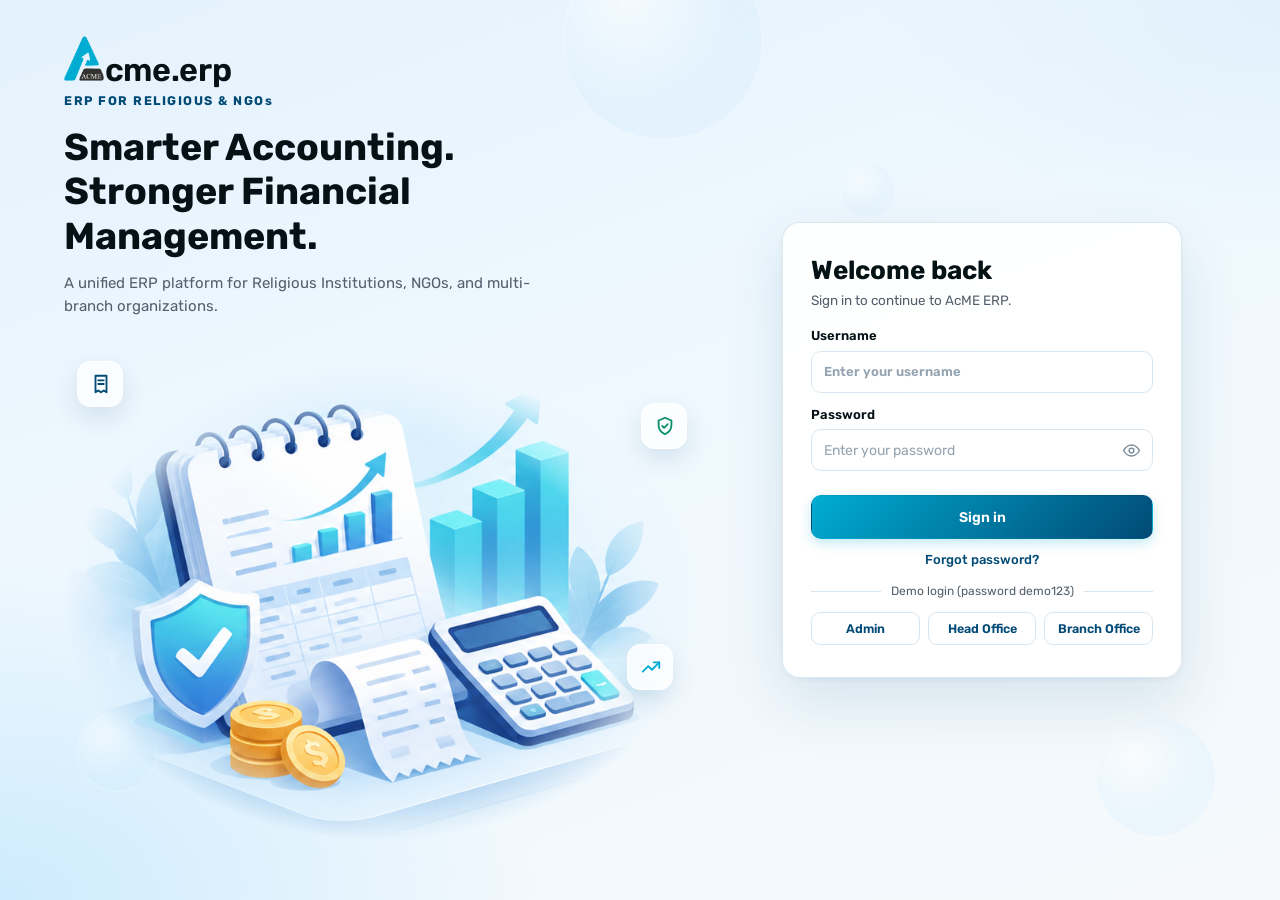
<file: index.html>
<!doctype html><meta charset=utf-8><link rel=icon href="data:image/svg+xml,%3Csvg xmlns=%27http://www.w3.org/2000/svg%27 viewBox=%270 0 32 32%27%3E%3Crect width=%2732%27 height=%2732%27 rx=%277%27 fill=%27%23005B96%27/%3E%3Ctext x=%2716%27 y=%2722%27 font-family=%27Arial%27 font-weight=%27700%27 font-size=%2715%27 fill=%27%23fff%27 text-anchor=%27middle%27%3EA%3C/text%3E%3C/svg%3E"><title>AcME ERP</title><script src="js/mock-data.js"></script><script>location.replace(HOME[sessionStorage.getItem('role')]||'login.html')</script>
</file>
<file: css/style.css>
@import url('https://fonts.googleapis.com/css2?family=Rubik:wght@400;500;600;700&display=swap');

/* =====================================================================
   AcME ERP – design system (tokens, header, navigation, components)
   ===================================================================== */
:root{
  --p:#00A8CC;--ph:#0092B3;--s:#005B96;--d:#003B70;--lc:#EAF7FC;--bg:#F4F7FA;
  --t:#1E3A52;--t2:#64748B;--bd:#E2EAF1;--ok:#16A34A;--wn:#F59E0B;--er:#EF4444;
  --g:linear-gradient(135deg,#00A8CC,#005B96);
  --gn:linear-gradient(90deg,#003B70,#005B96 60%,#0076AE);
  --rad:12px;
  --sh:0 1px 2px rgba(0,59,112,.05),0 4px 14px rgba(0,59,112,.05);
  --sh2:0 16px 40px rgba(0,59,112,.18);
  --hb:54px;--nb:40px;--hh:94px; /* header bar, nav bar, total header height (54 + 40); JS (topbar) replaces --hh with the measured header height */
  --hv:rgba(0,168,204,.11); /* row hover tint (dropdowns, sidebar, report menus) */
}
/* invisible scrollbars in the portals (html.app is set by topbar); wheel, touchpad, touch and keyboard scrolling still work */
html.app,html.app *{scrollbar-width:none;-ms-overflow-style:none}
html.app::-webkit-scrollbar,html.app *::-webkit-scrollbar{width:0;height:0;display:none}*{box-sizing:border-box}[hidden]{display:none!important}
body{margin:0;font:14px/1.5 Rubik,'Segoe UI',system-ui,sans-serif;color:var(--t);background:var(--bg)}
a{color:inherit;text-decoration:none}
h1,h2,h3{margin:0}h1{font-size:24px;color:var(--d)}h2{font-size:15px;color:var(--d)}
.ic{width:18px;height:18px;flex:none;fill:none;stroke:currentColor;stroke-width:2;stroke-linecap:round;stroke-linejoin:round;vertical-align:middle}
:focus-visible{outline:2px solid var(--p);outline-offset:2px}

/* ---------- Brand / logo ---------- */
.logo{display:flex;align-items:center;gap:6px;font-weight:700;color:var(--s)}
.logo-img{height:52px;width:auto;display:block}
.wm{display:inline-flex;align-items:center;gap:6px;font-size:24px;line-height:1;letter-spacing:-.02em}
.wm b{color:var(--d);font-weight:700}.wm em{font-style:normal;color:var(--p)}
.wm i{font-style:normal;font-size:12px;font-weight:700;letter-spacing:.08em;color:#fff;background:var(--g);padding:4px 7px;border-radius:6px}
.mark{font-size:22px;color:var(--p)}

/* ---------- Header ---------- */
.top{position:sticky;top:0;z-index:40;background:#fff;box-shadow:0 1px 0 var(--bd),0 6px 18px rgba(0,59,112,.06)}
.hbar{display:grid;grid-template-columns:1fr auto 1fr;align-items:center;gap:16px;height:var(--hb);padding:0 20px;margin:0}
.hl{display:flex;align-items:center;gap:10px;min-width:0}
.brand-title{text-align:center;display:flex;align-items:center;gap:12px}
.brand-title span{font-weight:700;font-size:clamp(15px,1.35vw,19px);line-height:1.2;letter-spacing:.1em;white-space:nowrap;
  background:linear-gradient(90deg,var(--d),var(--s) 45%,var(--p));-webkit-background-clip:text;background-clip:text;color:transparent}
.brand-title::before,.brand-title::after{content:"";width:28px;height:2px;border-radius:2px;background:linear-gradient(90deg,transparent,var(--p))}
.brand-title::after{transform:scaleX(-1)}
.right{display:flex;align-items:center;justify-content:flex-end;gap:10px;position:relative}
.ib{border:1px solid var(--bd);background:#fff;color:var(--s);border-radius:10px;width:38px;height:38px;cursor:pointer;position:relative;display:inline-grid;place-items:center;transition:background .15s,border-color .15s}
.ib:hover{background:var(--lc);border-color:#bfe6f1}
.ib i{position:absolute;top:-5px;right:-5px;background:var(--er);color:#fff;font:600 10px/16px Rubik,sans-serif;font-style:normal;border-radius:8px;min-width:16px;text-align:center;box-shadow:0 0 0 2px #fff}
.nav-tg{display:none}
.pf{display:flex;align-items:center;gap:10px;border:1px solid var(--bd);background:#fff;border-radius:999px;padding:3px 10px 3px 3px;cursor:pointer;font:inherit;color:var(--t);transition:background .15s,border-color .15s}
.pf:hover,.pf[aria-expanded="true"]{background:var(--lc);border-color:#bfe6f1}
.pf-t{display:grid;text-align:left;line-height:1.15}.pf-t small{color:var(--t2);font-size:11px}.pf-t b{font-size:13px;color:var(--d)}
.pf .cv-i{width:14px;height:14px;color:var(--t2);transition:transform .2s}.pf[aria-expanded="true"] .cv-i{transform:rotate(180deg)}
.av{width:32px;height:32px;border-radius:50%;background:var(--g);color:#fff;display:inline-grid;place-items:center;flex:none}.av .ic{width:17px;height:17px}.av.lg{width:42px;height:42px}
.chip{background:var(--lc);color:var(--s);border-radius:20px;padding:5px 12px;font-size:12px;font-weight:600;white-space:nowrap}

/* header menus (notifications / profile) */
.menu{position:absolute;top:calc(100% + 10px);right:0;width:300px;background:#fff;border:1px solid var(--bd);border-radius:14px;box-shadow:var(--sh2);padding:8px;display:none;z-index:45}
.menu.open{display:block;animation:pop .16s ease-out}
.menu .mh{margin:4px 8px 6px;font-size:12px;font-weight:600;color:var(--t2);text-transform:uppercase;letter-spacing:.06em}
.mi{display:flex;align-items:center;gap:10px;width:100%;padding:9px 10px;border-radius:8px;border:0;background:none;font:inherit;color:var(--t);text-align:left;cursor:pointer}
.mi .ic{color:var(--s);width:16px;height:16px}.mi:hover,.mi:focus-visible{background:var(--lc);color:var(--s)}
.mu{display:flex;gap:12px;align-items:center;padding:8px 10px 12px;margin-bottom:6px;border-bottom:1px solid var(--bd)}.mu small{display:block;color:var(--t2);font-size:12px}.mu b{color:var(--d)}
#lo{color:var(--er)}#lo .ic{color:var(--er)}
@keyframes pop{from{opacity:0;transform:translateY(-6px)}to{opacity:1;transform:none}}

/* ---------- Main navigation ---------- */
.nbar{display:flex;align-items:center;gap:8px;height:var(--nb);padding:0 10px;background:var(--gn)}
.links{display:flex;align-items:center;gap:3px;list-style:none;margin:0;padding:0;flex:1;min-width:0}
.links>li{position:relative}
.nl{display:flex;align-items:center;gap:5px;height:auto;min-width:0;margin:0;padding:5px 8px;line-height:20px;border-radius:7px;border:0;background:none;color:#d6ecf8;font:500 14px Rubik,'Segoe UI',sans-serif;cursor:pointer;white-space:nowrap;transition:background .15s,color .15s}
.nl .ic{width:17px;height:17px;opacity:.9}.nl .cv-i{width:14px;height:14px;transition:transform .2s}
.nl:hover,.dd.open>.nl{background:rgba(255,255,255,.12);color:#fff}
.nl.on{background:#fff;color:var(--s);box-shadow:0 2px 8px rgba(0,0,0,.12)}.nl.on .ic{opacity:1;color:var(--p)}
.nl:focus-visible{outline:2px solid #7fdcf0;outline-offset:1px}
.dd.open>.nl .cv-i{transform:rotate(180deg)}
.dm{display:none;position:absolute;top:calc(100% + 6px);left:0;min-width:180px;max-width:min(300px,calc(100vw - 24px));list-style:none;margin:0;padding:4px;background:#fff;border:1px solid var(--bd);border-radius:8px;box-shadow:var(--sh2);z-index:42}
.dm::before{content:"";position:absolute;left:0;right:0;top:-8px;height:8px} /* hover bridge */
.dd.open>.dm{display:block;animation:pop .16s ease-out}
/* dropdown rows: the whole row (icon + text + full width) is the link and the hover target */
.dm a,.dm .st{display:flex;align-items:center;gap:6px;width:100%;margin:0;padding:5px 8px;border:0;background:none;font-family:inherit;text-align:left;cursor:pointer;border-radius:6px;font-size:12.5px;line-height:1.4;color:var(--t);font-weight:500;white-space:nowrap;transition:background-color .16s ease,color .16s ease}
.dmi{width:20px;height:20px;border-radius:5px;background:var(--lc);color:var(--s);display:grid;place-items:center;flex:none;transition:background-color .16s ease,color .16s ease,transform .16s ease}.dmi .ic{width:14px;height:14px}
.dm a:hover,.dm .st:hover,.dm a:focus-visible,.dm .st:focus-visible,.dsm.open>.st{background:var(--hv);color:var(--s)}
/* icon tile animation (with the full-row highlight): fills with primary blue, icon turns white, slight pop */
.dm a:hover .dmi,.dm .st:hover .dmi,.dm a:focus-visible .dmi,.dm .st:focus-visible .dmi,.dsm.open>.st .dmi{background:var(--g);color:#fff;transform:scale(1.08)}
.dm a:focus-visible,.dm .st:focus-visible{outline:2px solid var(--p);outline-offset:-2px}
/* nested submenus: expand inside the panel (no off-screen flyouts) */
.dm .st .cv-s{width:14px;height:14px;margin-left:auto;transform:rotate(-90deg);transition:transform .15s;flex:none}
.dsm.open>.st .cv-s{transform:none}.dm .st.on{color:var(--s);font-weight:600}
.dm2{display:none;list-style:none;margin:2px 0 4px 20px;padding:0 0 0 8px;border-left:2px solid var(--lc)}.dsm.open>.dm2{display:block}
.dm2 a{padding:5px 8px}
/* active (current page): tinted row + cyan indicator + bold text; clearly different from hover */
.dm a.on{background:var(--hv);color:var(--s);font-weight:600;box-shadow:inset 3px 0 0 var(--p)}.dm a.on .dmi{background:var(--g);color:#fff}
.nx{display:flex;align-items:center;gap:8px;flex:none}.nx .chip{background:rgba(255,255,255,.14);color:#fff}
@media (hover:hover) and (min-width:901px){.dd:hover>.dm{display:block}.dd:hover>.nl{background:rgba(255,255,255,.12);color:#fff}.dd:hover>.nl.on{background:#fff;color:var(--s)}}
@media (min-width:901px) and (max-width:1180px){.links>li:nth-last-child(-n+2) .dm{left:auto;right:0}.nx .chip{display:none}}
/* long menus (e.g. Head Office: 9 modules) – tighten so they stay on one row on laptops */
@media (min-width:901px) and (max-width:1100px){.nbar{padding:0 8px}.links{gap:2px}.nl{padding:5px 6px;font-size:13px}.nl .ic{width:15px;height:15px}.nl .cv-i{width:12px;height:12px}}

/* ---------- Layout ---------- */
main{max-width:1400px;margin:0 auto;padding:24px 20px}
.hd{display:flex;justify-content:space-between;align-items:flex-end;flex-wrap:wrap;gap:12px;margin-bottom:20px}.hd p{margin:4px 0 0;color:var(--t2)}
.hd-act{display:flex;gap:10px;flex-wrap:wrap;align-items:center}
.eyebrow{display:inline-flex;align-items:center;gap:6px;font-size:12px;font-weight:600;letter-spacing:.08em;text-transform:uppercase;color:var(--p)!important;margin:0 0 4px!important}
.grid{display:grid;gap:16px;margin-bottom:16px}
.g6{grid-template-columns:repeat(auto-fit,minmax(min(190px,100%),1fr))}
.g5{grid-template-columns:repeat(auto-fit,minmax(min(200px,100%),1fr))}
.g2{grid-template-columns:repeat(auto-fit,minmax(min(380px,100%),1fr))}
.card{background:#fff;border:1px solid var(--bd);border-radius:var(--rad);padding:16px;box-shadow:var(--sh);min-width:0}.card h2{margin-bottom:12px}
.kpi small{color:var(--t2)}.kpi b{display:block;font-size:24px;margin:4px 0;color:var(--s)}.kpi.hero{background:var(--g);color:#fff;border:0}.kpi.hero b,.kpi.hero small,.kpi.hero span{color:#fff}
.up{color:var(--ok);font-size:12px}.dn{color:var(--er);font-size:12px}
.demo-note{display:flex;align-items:center;gap:8px;background:#fff8e6;border:1px solid #fde7b0;color:#8a5a00;border-radius:10px;padding:8px 12px;font-size:13px;margin-bottom:16px}.demo-note .ic{width:16px;height:16px}

/* ---------- Buttons + forms ---------- */
.btn{display:inline-flex;align-items:center;justify-content:center;gap:6px;border:1px solid var(--bd);background:#fff;color:var(--t);border-radius:8px;padding:8px 14px;font:600 13px Rubik,'Segoe UI',sans-serif;cursor:pointer;transition:background .15s,border-color .15s,color .15s,box-shadow .15s}
.btn:hover{border-color:var(--p);color:var(--s)}
.btn.pr{background:var(--g);border-color:transparent;color:#fff;box-shadow:0 4px 12px rgba(0,168,204,.25)}.btn.pr:hover{background:linear-gradient(135deg,#0092B3,#004F84);color:#fff}
.btn.sm{padding:4px 10px;font-size:12px}.btn.red{color:var(--er)}.btn.red:hover{border-color:var(--er)}
.btn.ok{background:var(--ok);border-color:var(--ok);color:#fff}.btn.wn{background:var(--wn);border-color:var(--wn);color:#fff}.btn.dg{background:var(--er);border-color:var(--er);color:#fff}
.btn.out{background:#fff;border-color:var(--p);color:var(--s)}.btn.gh{border-color:transparent;background:transparent;color:var(--s)}
.btn .ic{width:15px;height:15px}.ic-btn{width:32px;height:32px;padding:0}
input,select,textarea{font:inherit;border:1px solid var(--bd);border-radius:8px;padding:8px 10px;background:#fff;color:var(--t);width:100%}
input:focus,select:focus,textarea:focus{outline:2px solid var(--p);outline-offset:1px}
.srch{position:relative;display:block}.srch .ic{position:absolute;left:10px;top:50%;transform:translateY(-50%);width:16px;height:16px;color:var(--t2);pointer-events:none}.srch input{padding-left:34px}
.filters{display:flex;gap:10px;flex-wrap:wrap;margin-bottom:16px}.filters>*{flex:1;min-width:150px}

/* ---------- Tables ---------- */
.scroll{overflow-x:auto}table{width:100%;border-collapse:collapse}
th{text-align:left;color:var(--t2);font-weight:600;font-size:12px;padding:9px 8px;border-bottom:2px solid var(--bd);background:#f8fbfd;cursor:pointer;white-space:nowrap}
td{padding:10px 8px;border-bottom:1px solid var(--bd);white-space:nowrap}tbody tr{transition:background .12s}tbody tr:hover{background:#f6fbfd}
.num{text-align:right;font-variant-numeric:tabular-nums}tfoot td{font-weight:700;background:var(--lc)}
.tools{margin-bottom:10px;max-width:280px}.pg{display:flex;justify-content:space-between;align-items:center;margin-top:10px;color:var(--t2)}.empty{text-align:center;color:var(--t2);padding:24px}
.badge{display:inline-block;padding:2px 9px;border-radius:6px;font-size:12px;font-weight:600;white-space:nowrap}
.ok{background:#16a34a1a;color:var(--ok)}.warn{background:#f59e0b24;color:#b45309}.err{background:#ef44441a;color:var(--er)}.info{background:var(--lc);color:var(--s)}
.row{display:flex;justify-content:space-between;align-items:center;gap:8px;padding:9px 0;border-bottom:1px solid var(--bd)}.row:last-child{border:0}.row small{color:var(--t2);display:block}
.sub{display:block;color:var(--t2);font-size:12px}

/* ---------- Modal + toast ---------- */
.ov{position:fixed;inset:0;background:rgba(0,59,112,.45);display:none;place-items:center;z-index:60;padding:16px}.ov.open{display:grid}
.mod{background:#fff;border-radius:16px;padding:22px;width:100%;max-width:520px;max-height:90vh;overflow:auto;box-shadow:var(--sh2);animation:pop .18s ease-out}.mod h2{font-size:18px;margin-bottom:12px}.mod .act{display:flex;gap:8px;justify-content:flex-end;margin-top:14px;flex-wrap:wrap}
.fg{display:grid;grid-template-columns:1fr 1fr;gap:10px}.fg label{font-size:12px;color:var(--t2)}.fg .w{grid-column:1/-1}.er{color:var(--er);font-size:12px;min-height:16px}
#toast{position:fixed;bottom:20px;right:20px;background:var(--d);color:#fff;padding:10px 16px;border-radius:10px;z-index:99;display:none;box-shadow:var(--sh2);max-width:calc(100vw - 40px)}
.cv{position:relative;height:260px}

/* shared animation + progress bar (maintenance gears, Branch/Reports) */
@keyframes rot{to{transform:rotate(360deg)}}
.bar{height:8px;background:var(--lc);border-radius:4px;overflow:hidden}.bar span{display:block;height:100%;background:var(--g);border-radius:4px}

/* ---------- Under Development page ---------- */
/* fills exactly the space below the header (measured --hh) and centres the card; spacing scales with viewport height so it fits without scrolling */
.ud{min-height:calc(100vh - var(--hh));min-height:calc(100dvh - var(--hh));display:grid;place-items:center;align-content:center;padding:clamp(12px,3vh,28px) 16px;background:radial-gradient(circle at 50% 0,#dff3fa,transparent 60%)}
.ud-card{width:100%;max-width:600px;background:#fff;border:1px solid var(--bd);border-radius:20px;box-shadow:var(--sh2);padding:clamp(18px,4vh,30px) clamp(18px,3vw,30px);text-align:center;animation:pop .35s ease-out}
.ud-art{width:clamp(84px,17vh,136px);height:clamp(84px,17vh,136px);margin:0 auto clamp(8px,1.6vh,14px)}.ud-art svg{width:100%;height:100%}
.ud-art .ring{transform-origin:80px 80px;animation:rot 14s linear infinite}.ud-art .cone{animation:bob 3.2s ease-in-out infinite}
@keyframes bob{50%{transform:translateY(-4px)}}
.mt-art .g1{transform-origin:66px 74px;animation:rot 14s linear infinite}.mt-art .g2{transform-origin:113px 109px;animation:rot 9s linear infinite reverse}
.ud-pill{display:inline-flex;align-items:center;gap:6px;background:var(--lc);color:var(--s);font-weight:600;font-size:12px;letter-spacing:.06em;text-transform:uppercase;border-radius:999px;padding:5px 12px}.ud-pill .ic{width:15px;height:15px}
.ud-path{margin:clamp(6px,1.4vh,12px) 0 2px;color:var(--t2);font-size:13px}
.ud-card h1{font-size:clamp(20px,3vw,28px);margin:2px 0 clamp(6px,1.4vh,12px);line-height:1.25}
.ud-card h2{font-size:17px;color:var(--s);margin-bottom:6px}
.ud-card p.msg{color:var(--t2);max-width:460px;margin:0 auto clamp(12px,2.4vh,20px)}
.ud-card>:last-child{margin-bottom:0}
.ud-warn{display:none;margin:0 auto clamp(10px,2vh,16px);max-width:460px}.ud-warn.show{display:flex}
@media (prefers-reduced-motion:reduce){*,*::before,*::after{animation:none!important;transition:none!important}}

/* ---------- Responsive ---------- */
@media (max-width:1100px){.brand-title::before,.brand-title::after{display:none}.pf-t{display:none}.pf{padding:3px}}
@media (max-width:900px){
  :root{--hb:54px;--hh:54px}
  .hbar{padding:0 12px;gap:10px}
  .nav-tg{display:inline-grid}
  .nbar{display:none;position:absolute;top:100%;left:0;right:0;height:auto;max-height:calc(100vh - var(--hh));overflow:auto;flex-direction:column;align-items:stretch;padding:10px 12px 16px;box-shadow:0 18px 30px rgba(0,59,112,.25)}
  .top.nav-open .nbar{display:flex}
  .links{flex-direction:column;align-items:stretch;gap:2px}
  .nl{width:100%;height:44px;padding:0 12px;gap:8px}.dt .cv-i{margin-left:auto}
  .dm{position:static;min-width:0;max-width:none;margin:2px 0 4px;box-shadow:none;border:0;background:rgba(255,255,255,.08);border-radius:8px}
  .dm::before{display:none}
  .dm a,.dm .st{color:#e3f2fb;white-space:normal;min-height:40px}.dm2{border-left-color:rgba(255,255,255,.2)}.dm .dmi{background:rgba(255,255,255,.12);color:#fff}
  .dm a.on,.dm a:hover,.dm a:focus-visible,.dm .st:hover,.dm .st:focus-visible,.dm .st.on{background:rgba(255,255,255,.16);color:#fff}
  .nx{flex-wrap:wrap;padding-top:8px;border-top:1px solid rgba(255,255,255,.15);margin-top:6px}.nx>*{flex:1 1 auto}
  .menu{position:fixed;top:calc(var(--hh) + 6px);right:12px;left:auto;width:min(320px,calc(100vw - 24px))}
}
@media (max-width:700px){.fg{grid-template-columns:1fr}.chip{display:none}.nx .chip{display:inline-block}.hd h1{font-size:20px}.ud-card{padding:22px 18px}}
@media (max-width:600px){
  :root{--hb:74px;--hh:74px}
  .hbar{grid-template-columns:1fr auto;grid-template-rows:40px 22px;height:var(--hb);padding:4px 12px 6px;row-gap:2px}
  .brand-title{grid-column:1/-1;grid-row:2;justify-content:center}
  .brand-title span{font-size:13px;letter-spacing:.08em}
  .logo-img{height:40px}.wm{font-size:20px}
  main{padding:18px 14px}
}

/* ---------- Portal headers: wordmark (all portals); compact menus (Admin + Head Office) ---------- */
/* "Acme.erp" wordmark: the A logo is the first letter, followed by "cme.erp" on the same baseline */
.nav-admin .logo-wm,.nav-headoffice .logo-wm,.nav-branch .logo-wm{gap:1px;align-items:baseline}
.nav-admin .logo-wm .logo-img,.nav-headoffice .logo-wm .logo-img,.nav-branch .logo-wm .logo-img{height:32px}
.nav-admin .logo-txt,.nav-headoffice .logo-txt,.nav-branch .logo-txt{font-size:23px;font-weight:600;line-height:1;color:#041115;letter-spacing:-.01em;white-space:nowrap}
@media (max-width:900px){.nav-admin .logo-wm .logo-img,.nav-headoffice .logo-wm .logo-img,.nav-branch .logo-wm .logo-img{height:28px}.nav-admin .logo-txt,.nav-headoffice .logo-txt,.nav-branch .logo-txt{font-size:20px}}
/* compact dropdowns on desktop (mobile keeps 40px touch targets) */
@media (min-width:901px){
  /* dropdown rows share the base .dm rules above in every portal (same padding, full-row hover, radius) */
  .dm{min-width:168px}
  .dm .st.on{color:var(--s);font-weight:600;box-shadow:inset 3px 0 0 var(--p)}
  .nav-admin #umn,.nav-headoffice #umn{padding:4px;width:260px}
  .nav-admin #umn .mu,.nav-headoffice #umn .mu{padding:8px 10px 10px;margin-bottom:3px}
  .nav-admin #umn .mi,.nav-headoffice #umn .mi{gap:8px;padding:6px 10px;min-height:30px;font-size:13px;border-radius:6px}
  .nav-admin #umn .mi:hover,.nav-admin #umn .mi:focus-visible,.nav-headoffice #umn .mi:hover,.nav-headoffice #umn .mi:focus-visible{background:var(--hv);color:var(--s)}
}

/* ---------- Nested submenus open to the side on desktop (reusable; any depth) ----------
   Each .dm2 is positioned against its parent item (li.dsm): right of it, top aligned with the item
   (-4px = panel border + padding). JS (placeSub) flips it left when there is no room on the right
   and moves it up when it would leave the viewport. No container clips it (.dm has no overflow). */
@media (min-width:901px){
  .dsm{position:relative}
  .dm2{position:absolute;top:-4px;left:100%;margin:0;padding:4px;width:max-content;min-width:190px;max-width:min(340px,calc(100vw - 24px));
    background:#fff;border:1px solid var(--bd);border-radius:8px;box-shadow:var(--sh2);z-index:44}
  .dsm.flip>.dm2{left:auto;right:100%}
  .dm2 a,.dm2 .st{white-space:normal}
  .dsm.open>.st .cv-s{transform:rotate(-90deg)}
  /* after choosing an item, keep a hover-opened menu closed until the pointer leaves it */
  .dd.hold:hover>.dm{display:none}
}

/* ---------- Head Office portal: approved ACME ERP palette ---------- */
body[data-portal="headoffice"]{
  --s:#014A75;--d:#014A75;--p:#00ACD2;--ph:#00ACD2;
  --t:#041115;--t2:rgba(4,17,21,.68);--bd:#CCCCCC;--bg:#F5F7F9;--lc:#F5F7F9;
  --g:#014A75;--gn:#014A75;
  --sh:0 1px 2px rgba(4,17,21,.06);--sh2:0 8px 24px rgba(4,17,21,.12)
}
[data-portal="headoffice"] .top{box-shadow:0 1px 0 var(--bd)}
[data-portal="headoffice"] .brand-title span{background:none;color:var(--s)}
[data-portal="headoffice"] .brand-title::before,[data-portal="headoffice"] .brand-title::after{background:var(--p)}
[data-portal="headoffice"] .ib:hover,[data-portal="headoffice"] .pf:hover,[data-portal="headoffice"] .pf[aria-expanded="true"]{border-color:var(--bd)}
[data-portal="headoffice"] .nl{color:#fff}
[data-portal="headoffice"] .nl:hover,[data-portal="headoffice"] .dd.open>.nl{background:rgba(255,255,255,.14)}
[data-portal="headoffice"] .nl.on,[data-portal="headoffice"] .dd:hover>.nl.on{background:#fff;color:var(--s);box-shadow:inset 0 -3px 0 var(--p)}[data-portal="headoffice"] .nl.on .ic{color:var(--p)}
[data-portal="headoffice"] .nx .chip{background:rgba(255,255,255,.14);color:#fff}
[data-portal="headoffice"] .ud{background:none}
[data-portal="headoffice"] :focus-visible{outline-color:var(--p)}

/* ---------- Language selector (Head Office + Branch Office only) ---------- */
.lang-b{width:auto;padding:0 10px;gap:6px;display:inline-flex;align-items:center;font:500 13px Rubik,'Segoe UI',sans-serif;color:#041115;white-space:nowrap}
.lang-b>.ic:first-child{width:16px;height:16px;color:#014A75}
.lang-b .cv-i{width:13px;height:13px;color:var(--t2);transition:transform .2s}.lang-b[aria-expanded="true"] .cv-i{transform:rotate(180deg)}
.lang-w{position:relative;display:inline-flex}
.lang-m{width:190px;padding:4px}
.lang-m .mi{padding:6px 10px;font-size:13px}
.lang-m .mi .lg-ck{visibility:hidden;width:14px;height:14px;color:#00ACD2}
.lang-m .mi[aria-pressed="true"]{color:#014A75;font-weight:600;background:#F5F7F9}.lang-m .mi[aria-pressed="true"] .lg-ck{visibility:visible}
@media (min-width:901px){.lang-m{left:0;right:auto}} /* opens under the selector; the mobile rule keeps menus fixed on screen */
@media (max-width:600px){.lang-b{width:38px;padding:0;justify-content:center}.lang-b .lang-t,.lang-b .cv-i{display:none}}
/* translated labels can be longer than English: Head Office menu items wrap instead of being clipped */
@media (min-width:901px){
  .nav-headoffice .dm{width:max-content;max-width:min(340px,calc(100vw - 24px))}
  .nav-headoffice .dm a,.nav-headoffice .dm .st{white-space:normal}
}
</file>
<file: css/dashboard.css>
/* =====================================================================
   Branch Office – approved ACME ERP palette, module sidebar,
   Reports category bar and compact report dropdowns.
   Scoped to body.br so the Admin / Head Office portals are unchanged.
   ===================================================================== */
body.br{
  /* approved palette: #014A75 primary blue · #00ACD2 accent cyan · #041115 dark charcoal
     #CCCCCC neutral gray · #FFFFFF white · #F5F7F9 light background */
  --s:#014A75;--d:#014A75;--p:#00ACD2;--ph:#00ACD2;
  --t:#041115;--t2:rgba(4,17,21,.68);--bd:#CCCCCC;--bg:#F5F7F9;--lc:#F5F7F9;
  --g:#014A75;--gn:#014A75;
  --sh:0 1px 2px rgba(4,17,21,.06);--sh2:0 8px 24px rgba(4,17,21,.12);
  --sw:240px; /* sidebar width */
  background:var(--bg);color:var(--t)
}
.sr-only{position:absolute;width:1px;height:1px;padding:0;margin:-1px;overflow:hidden;clip:rect(0 0 0 0);white-space:nowrap;border:0}

/* header + top navigation: solid primary blue, white selected item with a cyan indicator */
/* no line under the header on desktop: the blue nav bar flows straight into the blue sidebar (one L-shaped navigation).
   On mobile the nav bar is a drop-down panel, so the white header keeps its 1px separator from the content. */
.br .top{box-shadow:none}
@media (max-width:900px){.br .top{box-shadow:0 1px 0 var(--bd)}}
.br .brand-title span{background:none;color:var(--s)}
.br .brand-title::before,.br .brand-title::after{background:var(--p)}
.br .ib:hover,.br .pf:hover,.br .pf[aria-expanded="true"]{border-color:var(--bd)}
.br .nl{color:#fff}.br .nl .ic{opacity:.85}
.br .nl:hover{background:rgba(255,255,255,.14)}
.br .nl{transition:background-color .18s ease,color .18s ease}
.br .nl.on,.br .nl.on:hover{background:#fff;color:var(--s);box-shadow:inset 0 -2px 0 var(--p)}.br .nl.on .ic{color:var(--p);opacity:1}
.br .nl:focus-visible{outline-color:var(--p)}
.br .chip{background:rgba(255,255,255,.14);color:#fff}
.br .nx{gap:6px}.br .nx .chip{padding:3px 10px;font-size:11.5px;font-weight:500;line-height:18px;border:1px solid rgba(255,255,255,.12)}
.br :focus-visible{outline-color:var(--p)}

/* main area */
.br main{max-width:none;padding:0}
.br .ud{background:none;min-height:calc(100vh - var(--hh) - var(--rnh,0px));min-height:calc(100dvh - var(--hh) - var(--rnh,0px));padding:clamp(12px,3vh,28px) 16px}
.br.rep{--rnh:49px}
.br .ud-card{border:1px solid #E1E7EC;border-radius:14px;box-shadow:0 1px 2px rgba(4,17,21,.04),0 6px 18px rgba(1,74,117,.05);animation:none}
.br .ud-art{margin-bottom:clamp(10px,2.2vh,18px)}
.br .mt-art .g1{animation-duration:22s}.br .mt-art .g2{animation-duration:15s} /* slower, calmer gear rotation */
.br .ud-pill{background:#fff;border:1px solid var(--p);color:var(--s)}
.br .ud-path{margin:clamp(8px,1.8vh,14px) 0 2px}
.br .ud-card h1{margin-bottom:clamp(6px,1.4vh,10px)}
.br .ud-card p.msg{color:var(--t2);line-height:1.6}

/* ---------- module sidebar ---------- */
/* primary-blue sidebar: white text/icons, translucent white hover, white selected item with a cyan indicator.
   Scrolls with wheel / touch / keyboard; scrollbar hidden by the shared html.app rule */
/* states: normal (white) · hover (8% white) · expanded parent (11% white, chevron up) · selected item (white pill, cyan bar, cyan dot) */
.side{position:fixed;top:var(--hh);bottom:0;left:0;width:var(--sw);background:#014A75;color:#fff;border-right:0;overflow-y:auto;overflow-x:hidden;overscroll-behavior:contain;padding:10px 8px 16px;transition:width .25s ease,transform .25s ease;z-index:15}
.side-h{margin:2px 8px 8px;font-size:11px;font-weight:600;letter-spacing:.08em;text-transform:uppercase;color:rgba(255,255,255,.6)}
.side details{margin-bottom:3px}
.side details[open]{margin-bottom:6px}
.side summary{list-style:none;cursor:pointer;padding:6px 8px;border-radius:6px;font-size:13px;font-weight:600;line-height:1.4;color:#fff;display:flex;align-items:center;gap:8px;white-space:nowrap;transition:background-color .18s ease}
.side summary::-webkit-details-marker{display:none}
.side summary .ic{width:16px;height:16px;color:#fff;flex:none}
.side summary .cv-i{margin-left:auto;width:14px;height:14px;color:rgba(255,255,255,.7);transition:transform .22s ease,color .18s ease}
.side summary:hover{background:rgba(255,255,255,.08)}
.side details[open]>summary{background:rgba(255,255,255,.11)}
.side details[open]>summary:hover{background:rgba(255,255,255,.15)}
.side details[open]:not(.closing)>summary .cv-i{transform:rotate(180deg);color:#fff}
.side summary:focus-visible{outline:2px solid #7FDCF0;outline-offset:-2px}
/* tree: a 1px line runs down from the group icon's centre (x = 16px); each item has a 5px dot sitting on the line */
.side ul{list-style:none;margin:3px 0 0;padding:0 0 0 26px;overflow:hidden}
.side ul li{position:relative}
.side ul li::before{content:"";position:absolute;left:-10.5px;top:0;bottom:0;width:1px;background:rgba(255,255,255,.2)}
.side ul li:last-child::before{bottom:50%}
.side ul a{position:relative;display:block;margin:1px 0;padding:5px 8px;font-size:12.5px;line-height:1.4;color:rgba(255,255,255,.88);border-radius:6px;transition:background-color .18s ease,color .18s ease}
.side ul a::before{content:"";position:absolute;left:-12.5px;top:50%;width:5px;height:5px;margin-top:-2.5px;border-radius:50%;background:#9CC9E3;opacity:.75;
  transition:background-color .18s ease,opacity .18s ease,transform .18s ease}
.side ul a:hover,.side ul a:focus-visible{background:rgba(255,255,255,.08);color:#fff}
.side ul a:hover::before,.side ul a:focus-visible::before{background:#00ACD2;opacity:1}
.side ul a:focus-visible{outline:2px solid #7FDCF0;outline-offset:-2px}
.side ul a.on{background:#fff;color:#014A75;font-weight:600;box-shadow:inset 2px 0 0 #00ACD2}
.side ul a.on::before{background:#00ACD2;opacity:1;transform:scale(1.4);box-shadow:0 0 0 2px #014A75} /* filled, larger, cut out of the line */
.side ul a.on:focus-visible{outline-color:#00ACD2}
.has-side main{margin-left:var(--sw);transition:margin-left .25s ease}
.col .side{width:60px;padding:10px 6px}.col .side ul,.col .side .t,.col .side .cv-i,.col .side .side-h{display:none}.col .side summary{justify-content:center;padding:9px 0}
.col main{margin-left:60px}
/* sidebar toggle next to the logo */
.br #sbt{transition:background-color .18s ease,border-color .18s ease,color .18s ease}
.br #sbt:hover{background:#EAF3F9;border-color:#BFD7E6;color:#014A75}
.br #sbt .ic{transition:transform .25s ease}
.br.col #sbt .ic{transform:scaleX(-1)}

/* ---------- Reports category bar ---------- */
.rnav{background:#fff;border-bottom:1px solid var(--bd);padding:0 12px}
.rc{display:flex;gap:2px;list-style:none;margin:0;padding:6px 0;overflow-x:auto}
.rc>li{flex:none}
.rc-b{display:flex;align-items:center;gap:6px;height:36px;padding:0 12px;border:0;border-radius:6px;background:none;font:500 13px Rubik,'Segoe UI',sans-serif;color:var(--t);white-space:nowrap;cursor:pointer;position:relative}
.rc-b .cv-i{width:13px;height:13px;color:var(--t2);transition:transform .15s}
.rc-b:hover,.rdd.open>.rc-b{background:var(--hv);color:var(--s)}
.rdd.open>.rc-b .cv-i{transform:rotate(180deg)}
.rc-b.on{color:var(--s);font-weight:600}.rc-b.on::after{content:"";position:absolute;left:10px;right:10px;bottom:-6px;height:3px;border-radius:3px 3px 0 0;background:var(--p)}
/* compact dropdown: fixed so the scrollable bar does not clip it; JS keeps it inside the viewport */
/* width follows the longest report name (max-content, capped by JS at the viewport); opens/closes with a 150ms fade + slide */
.rdm{display:block;position:fixed;z-index:30;width:max-content;min-width:220px;max-width:480px;max-height:min(70vh,460px);overflow-y:auto;overscroll-behavior:contain;list-style:none;margin:0;padding:4px;background:#fff;border:1px solid var(--bd);border-radius:8px;box-shadow:var(--sh2);
  visibility:hidden;opacity:0;transform:translateY(-4px);pointer-events:none;transition:opacity .15s ease,transform .15s ease,visibility 0s linear .15s}
.rdd.open>.rdm{visibility:visible;opacity:1;transform:none;pointer-events:auto;transition-delay:0s}
.rdm .rsep{height:1px;margin:4px 8px;background:#E3E8EC}
.rdm a{display:block;padding:5px 8px;border-radius:6px;font-size:12.5px;line-height:1.4;color:var(--t);transition:background-color .16s ease,color .16s ease}
.rdm a:hover,.rdm a:focus-visible{background:var(--hv);color:var(--s)}
.rdm a:focus-visible{outline:2px solid var(--p);outline-offset:-2px}
.rdm a.on{background:var(--hv);color:var(--s);font-weight:600;box-shadow:inset 3px 0 0 var(--p)}

/* ---------- tablet / mobile ---------- */
@media (max-width:900px){
  .side{transform:translateX(-100%);width:min(280px,86vw)!important;box-shadow:var(--sh2);z-index:35}
  .has-side main,.col main{margin-left:0}
  .open-side .side{transform:none}
  .col .side ul{display:block}.col .side .t,.col .side .cv-i{display:inline}.col .side .side-h{display:block}.col .side summary{justify-content:flex-start;padding:6px 8px}
  .side summary,.side ul a{min-height:40px;display:flex;align-items:center}
  .rc-b{height:40px}.rdm a{min-height:40px;display:flex;align-items:center}
  .br.rep{--rnh:53px}
  .br .chip{display:none}
}
@media (max-width:600px){.br .ud{padding:20px 12px}}
</file>
<file: css/login.css>
/* ACME ERP login page – light accounting theme, fits one screen on desktop, scrolls naturally on small screens */
body.login{
  --s:#014A75;--p:#00ACD2;--ph:#0096B8;--d:#041115;--bg:#F5F7F9;--bd:#D9E6EF;--t:#041115;--t2:#52606D;
  --g:linear-gradient(135deg,#00ACD2,#014A75);
  min-height:100vh;min-height:100dvh;
  background:
    radial-gradient(ellipse 60% 55% at 0% 100%,#CDEBFD 0%,transparent 70%),
    radial-gradient(ellipse 45% 40% at 100% 0%,#E1F1FC 0%,transparent 70%),
    linear-gradient(160deg,#E4F2FD 0%,#EFF8FE 45%,#F5F9FC 100%);
  overflow-x:hidden;position:relative
}
/* four soft floating bubbles behind the content (decorative) */
.bubbles{position:fixed;inset:0;overflow:hidden;pointer-events:none;z-index:0}
.bb{position:absolute;border-radius:50%;opacity:.55;will-change:transform;
  background:radial-gradient(circle at 32% 30%,rgba(255,255,255,.95),rgba(205,235,253,.45) 55%,rgba(179,222,247,.18) 100%);
  border:1px solid rgba(255,255,255,.6)}
.bb.b1{width:200px;height:200px;left:44%;top:-60px;animation:lgBubbleA 14s ease-in-out infinite}
.bb.b2{width:120px;height:120px;right:5%;bottom:7%;animation:lgBubbleB 11s ease-in-out -3s infinite}
.bb.b3{width:80px;height:80px;left:6%;bottom:12%;opacity:.45;animation:lgBubbleB 9s ease-in-out -5s infinite reverse}
.bb.b4{width:56px;height:56px;right:30%;top:18%;opacity:.4;animation:lgBubbleA 12.5s ease-in-out -7s infinite reverse}

.lg{position:relative;z-index:1;box-sizing:border-box;min-height:100vh;min-height:100dvh;display:grid;
  grid-template-columns:minmax(0,1.15fr) minmax(360px,.85fr);gap:clamp(24px,4vw,64px);
  padding:clamp(20px,4vh,48px) clamp(24px,5vw,80px);align-items:stretch;width:100%;max-width:1560px;margin:0 auto}

/* ---------- left: brand, message, illustration ---------- */
.lg-l{display:flex;flex-direction:column;justify-content:center;gap:clamp(12px,2.5vh,28px);min-width:0;animation:lgFade .6s ease-out both}
.lg-intro{display:flex;flex-direction:column;gap:clamp(8px,1.6vh,14px)}
.brand-row{display:flex;flex-direction:column;gap:6px}
.lg-wm{display:flex;align-items:baseline;gap:1px}
.lg-wm .logo-img{height:clamp(36px,5vh,46px);width:auto}
.lg-wm .logo-txt{font-size:clamp(26px,3.6vh,33px);font-weight:600;line-height:1;color:var(--d);letter-spacing:-.01em}
.lg-wm .logo-img[hidden]~.logo-txt{display:none}
.brand-sub{font-weight:700;letter-spacing:.12em;font-size:12.5px;margin:0;color:var(--s)}
.lg-l h1{margin:0;font-size:clamp(24px,2.3vw + .9vh,38px);line-height:1.18;font-weight:700;color:var(--d);max-width:560px}
.lg-desc{margin:0;max-width:480px;color:var(--t2);font-size:15px}

/* the chosen image contains a large empty area on the right; only its illustration (left part) is shown, faded at the edges */
.ill-box{position:relative;flex:1 1 0;min-height:170px;max-height:540px;container-type:size;display:grid;place-items:center start}
.ill{position:relative;width:min(100cqw,133.333cqh);aspect-ratio:4/3;overflow:hidden;
  -webkit-mask-image:radial-gradient(ellipse 50% 50% at 50% 50%,#000 72%,transparent 100%);mask-image:radial-gradient(ellipse 50% 50% at 50% 50%,#000 72%,transparent 100%);
  animation:floatAccounting 6s ease-in-out infinite}
/* crop window = 800×600 px of the 1672×941 source, starting at y=300 (no scaling distortion: width and offset share one scale) */
.ill img{position:absolute;left:0;top:-50%;width:209%;max-width:none;height:auto}

/* small glass chips with accounting icons, floating gently */
.chip{position:absolute;display:grid;place-items:center;width:46px;height:46px;border-radius:14px;
  background:rgba(255,255,255,.75);border:1px solid rgba(255,255,255,.9);box-shadow:0 10px 24px rgba(1,74,117,.12);
  -webkit-backdrop-filter:blur(4px);backdrop-filter:blur(4px);color:var(--s)}
.chip svg{width:22px;height:22px;fill:none;stroke:currentColor;stroke-width:2;stroke-linecap:round;stroke-linejoin:round}
.chip.c1{left:min(calc(100cqw - 56px),calc(133cqh - 30px));top:12%;color:#0A8F6A;animation:floatChip 7s ease-in-out infinite}
.chip.c2{left:min(calc(100cqw - 70px),calc(118cqh - 20px));top:58%;color:var(--p);animation:floatChip 8s ease-in-out -2s infinite}
.chip.c3{left:2%;top:4%;animation:floatChip 9s ease-in-out -4s infinite}

/* ---------- right: sign-in card ---------- */
.lg-r{display:grid;place-items:center;min-width:0}
.fm{width:100%;max-width:400px;display:grid;gap:12px;background:rgba(255,255,255,.94);border:1px solid rgba(217,230,239,.9);
  border-radius:18px;padding:clamp(22px,3.6vh,32px) 28px;box-shadow:0 24px 60px rgba(1,74,117,.12),0 2px 6px rgba(1,74,117,.05);animation:lgFade .6s .1s ease-out both}
.fm-h{margin-bottom:4px}
.fm-h h1{margin:0 0 4px;font-size:26px;line-height:1.2;color:var(--d)}
.fm-h p{margin:0;color:var(--t2);font-size:13.5px}
.fm label{display:grid;gap:5px;font-weight:600;font-size:13px;color:var(--d)}
.fm input:not([type=checkbox]){height:42px;padding:0 12px;border:1px solid var(--bd);border-radius:10px;background:#fff;color:var(--d);transition:border-color .15s,box-shadow .15s}
.fm input::placeholder{color:#94A3B0}
.fm input:not([type=checkbox]):hover{border-color:#B8CFDF}
.fm input:not([type=checkbox]):focus{outline:none;border-color:var(--p);box-shadow:0 0 0 3px rgba(0,172,210,.2)}
.fld{display:grid;gap:5px}
.fm .pw-wrap{position:relative}
.fm .pw-wrap input{width:100%;box-sizing:border-box;padding-right:46px}
.fm .pw-wrap input::-ms-reveal,.fm .pw-wrap input::-ms-clear{display:none}
.pw-tg{position:absolute;top:50%;right:6px;width:32px;height:32px;margin-top:-16px;padding:0;border:0;border-radius:8px;
  background:transparent;color:#7A8B99;cursor:pointer;display:grid;place-items:center;transition:color .2s,background-color .2s}
.pw-tg:hover{color:var(--s);background:#EEF6FB}
.pw-tg svg{grid-area:1/1;width:19px;height:19px;fill:none;stroke:currentColor;stroke-width:1.8;stroke-linecap:round;stroke-linejoin:round;
  transition:opacity .22s ease,transform .22s ease}
.pw-tg .i-off{opacity:0;transform:scale(.7) rotate(-15deg)}
.pw-tg.on .i-eye{opacity:0;transform:scale(.7) rotate(15deg)}
.pw-tg.on .i-off{opacity:1;transform:none}
.pw-tg.pop{animation:lgPop .25s ease-out}
.fm .pw-tg:focus-visible{outline:2px solid var(--p);outline-offset:0}
.fp-row{text-align:center;margin:-2px 0 -2px}
#fp{color:var(--s);font-size:13px;font-weight:500;text-decoration:none;padding:2px 0;
  background:linear-gradient(currentColor,currentColor) 50% 100%/0 1px no-repeat;transition:color .2s,background-size .25s ease}
#fp:hover,#fp:focus-visible{color:#013A5D;background-size:100% 1px}
.fm .er{min-height:16px;margin:-4px 0}
.fm .er:empty{min-height:0;margin:-6px 0}
.lg-btn{width:100%;height:44px;font-size:14px;border-radius:10px;box-shadow:0 8px 18px rgba(0,172,210,.28)}
.lg-btn:hover{background:linear-gradient(135deg,#0096B8,#013A5D)}
.fm :focus-visible{outline:2px solid var(--p);outline-offset:2px}
.demo-h{display:flex;align-items:center;gap:10px;color:var(--t2);font-size:12px;margin-top:2px}
.demo-h::before,.demo-h::after{content:"";flex:1;height:1px;background:var(--bd)}
.demo{display:grid;grid-template-columns:repeat(3,minmax(0,1fr));gap:8px}
.demo .btn{padding:8px 6px;font-size:12.5px;border-radius:9px;color:var(--s);white-space:nowrap}
.demo .btn:hover{border-color:var(--p);background:#F0FAFD}

/* ---------- animation ---------- */
@keyframes floatAccounting{0%,100%{transform:translateY(0)}50%{transform:translateY(-10px)}}
@keyframes floatChip{0%,100%{transform:translateY(0)}50%{transform:translateY(-8px)}}
@keyframes lgBubbleA{0%,100%{transform:translate(0,0);opacity:.55}50%{transform:translate(18px,22px);opacity:.4}}
@keyframes lgBubbleB{0%,100%{transform:translate(0,0)}33%{transform:translate(-12px,-18px)}66%{transform:translate(10px,-8px)}}
@keyframes lgPop{0%{transform:scale(1)}40%{transform:scale(.85)}100%{transform:scale(1)}}
@keyframes lgFade{from{opacity:0;transform:translateY(8px)}to{opacity:1;transform:none}}
@media (prefers-reduced-motion:reduce){
  .ill,.chip,.lg-l,.fm,.bb,.pw-tg{animation:none!important}
  .pw-tg svg,#fp{transition:none}
}

/* ---------- tablet ---------- */
@media (max-width:1100px){
  .lg{grid-template-columns:minmax(0,1fr) minmax(330px,380px);gap:28px;padding:28px 28px}
  .lg-l h1{font-size:26px}
  .lg-desc{font-size:14px}
  .ill-box{max-height:320px}
  .fm{padding:24px 22px}
}
/* ---------- mobile / narrow: stacked, form first after the brand; page scrolls naturally ---------- */
@media (max-width:720px){
  .lg{grid-template-columns:1fr;align-content:start;gap:20px;padding:24px 16px 32px}
  .lg-l{gap:10px}
  .lg-l h1{font-size:22px}
  .lg-desc{display:none}
  .ill-box{display:none}
  .fm{max-width:440px;padding:22px 18px}
  .bb.b1{width:130px;height:130px}
  .bb.b4{display:none}
}
@media (max-width:360px){
  .demo{grid-template-columns:1fr}
}
</file>
